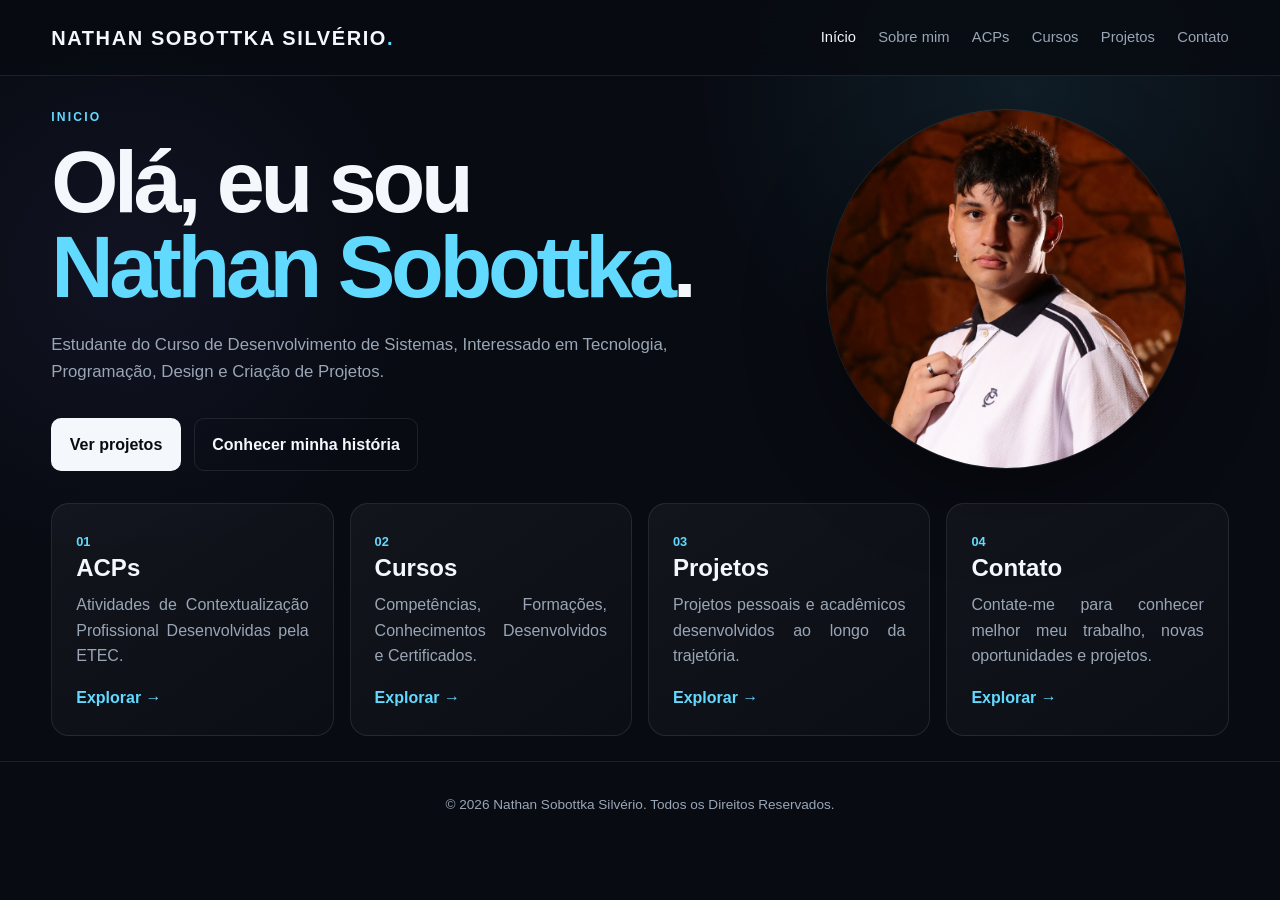
<file: Portfólio/Nathan Portf/index.html>
<!DOCTYPE html>
<html lang="pt-BR">

<head>
  <meta charset="UTF-8">
  <meta name="viewport" content="width=device-width, initial-scale=1.0">
  <meta name="description" content="Portfólio pessoal de NOME DO AUTOR. Projetos, cursos, ACPs e trajetória acadêmica.">
  <meta name="author" content="NOME DO AUTOR">
  <meta name="theme-color" content="#0b0f19">

  <link rel="icon" type="image/png" href="assets/icons/Favicon.png">

  <title>NSS Portfólio | Início</title>

  <link rel="stylesheet" href="css/style.css">
</head>

<body>
  <header class="header">
    <a class="logo" href="index.html">NATHAN SOBOTTKA SILVÉRIO<span>.</span></a>
    <button class="menu-toggle" aria-label="Abrir menu">☰</button>

    <nav class="nav">
      <a class="active" href="index.html">Início</a>
      <a href="sobre.html">Sobre mim</a>
      <a href="acps.html">ACPs</a>
      <a href="cursos.html">Cursos</a>
      <a href="projetos.html">Projetos</a>
      <a href="https://linktr.ee/nathansobottka" target="_blank">Contato</a>
    </nav>
  </header>

  <main>
    <section class="hero container">
      <div class="hero-text">
        <p class="eyebrow">INICIO</p>
        <h1>Olá, eu sou <span>Nathan Sobottka</span>.</h1>
        <p class="hero-description">
          Estudante do Curso de Desenvolvimento de Sistemas, Interessado em
          Tecnologia, Programação, Design e Criação de Projetos.
        </p>

        <div class="buttons">
          <a class="btn primary" href="projetos.html">Ver projetos</a>
          <a class="btn secondary" href="sobre.html">Conhecer minha história</a>
        </div>
      </div>

      <div class="profile-wrapper">
        <img class="profile-photo" src="assets/images/Foto de Perfil.jpg" alt="Foto de perfil">
      </div>
    </section>

    <section class="highlights container">
      <article class="card">
        <span class="card-number">01</span>
        <h2>ACPs</h2>
        <p>Atividades de Contextualização Profissional Desenvolvidas pela ETEC.</p>
        <a href="acps.html">Explorar →</a>
      </article>

      <article class="card">
        <span class="card-number">02</span>
        <h2>Cursos</h2>
        <p>Competências, Formações, Conhecimentos Desenvolvidos e Certificados.</p>
        <a href="cursos.html">Explorar →</a>
      </article>

      <article class="card">
        <span class="card-number">03</span>
        <h2>Projetos</h2>
        <p>Projetos pessoais e acadêmicos desenvolvidos ao longo da trajetória.</p>
        <a href="projetos.html">Explorar →</a>
      </article>

      <article class="card">
        <span class="card-number">04</span>
        <h2>Contato</h2>
        <p>Contate-me para conhecer melhor meu trabalho, novas oportunidades e projetos.</p>
        <a href="https://linktr.ee/nathansobottka" target="_blank">Explorar →</a>
      </article>
    </section>
  </main>
  <br>

  <footer class="footer">
    <p>© <span id="year"></span> Nathan Sobottka Silvério. Todos os Direitos Reservados.</p>
  </footer>

  <script src="js/script.js"></script>
  <script src="https://cdn.jsdelivr.net/npm/bootstrap@5.3.8/dist/js/bootstrap.bundle.min.js"></script>
</body>

</html>
</file>
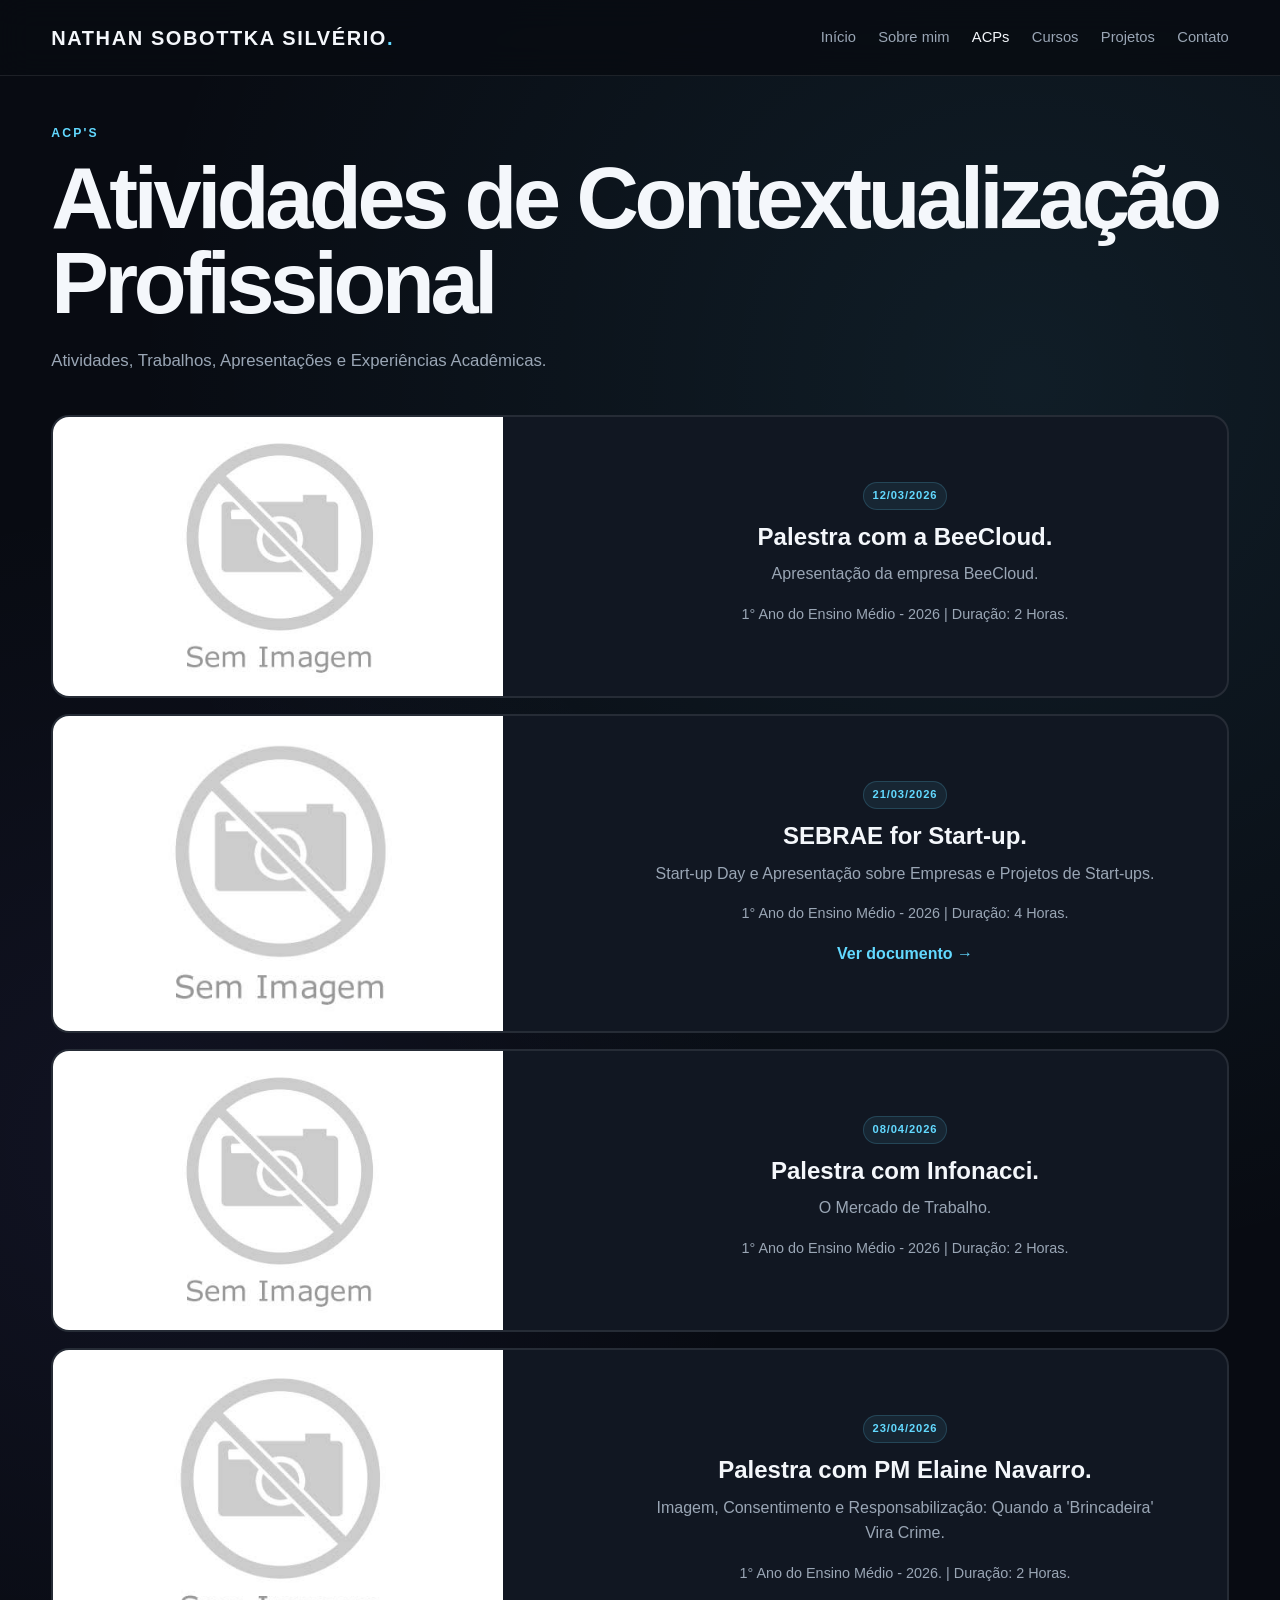
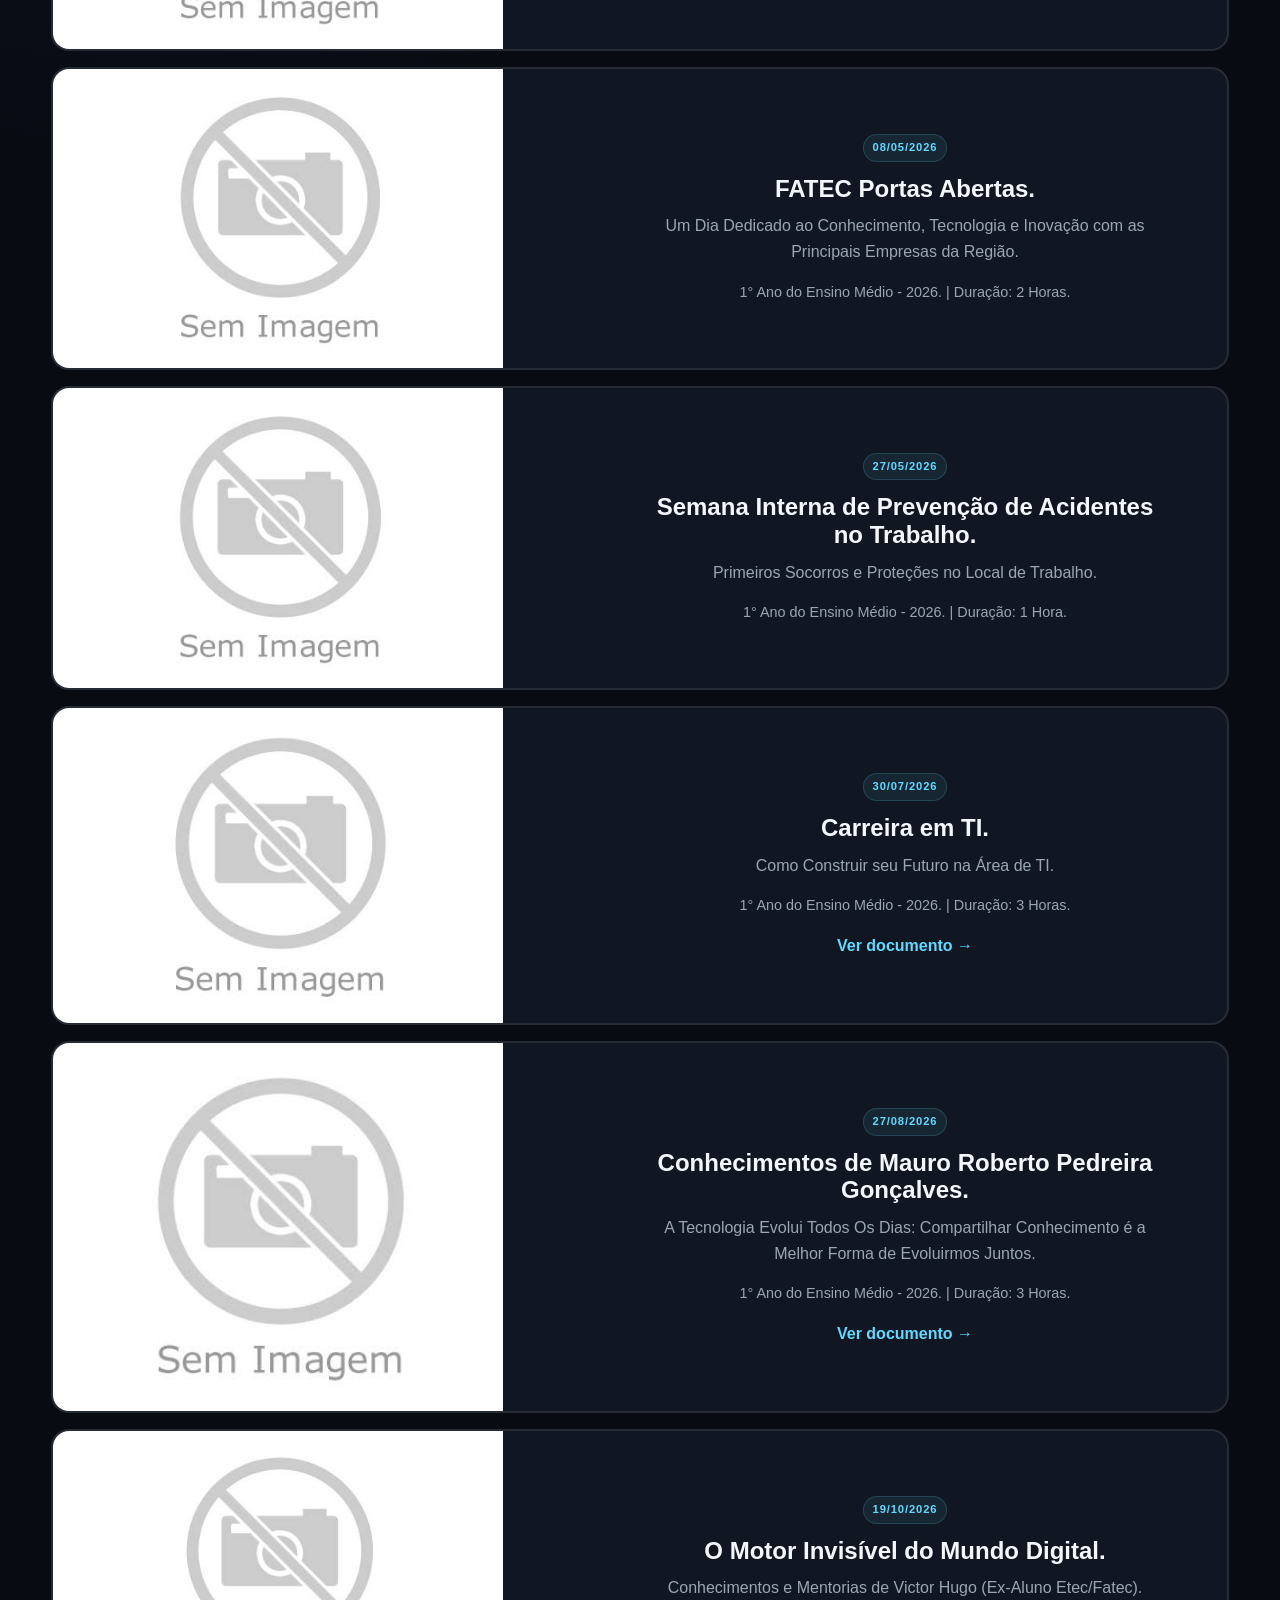
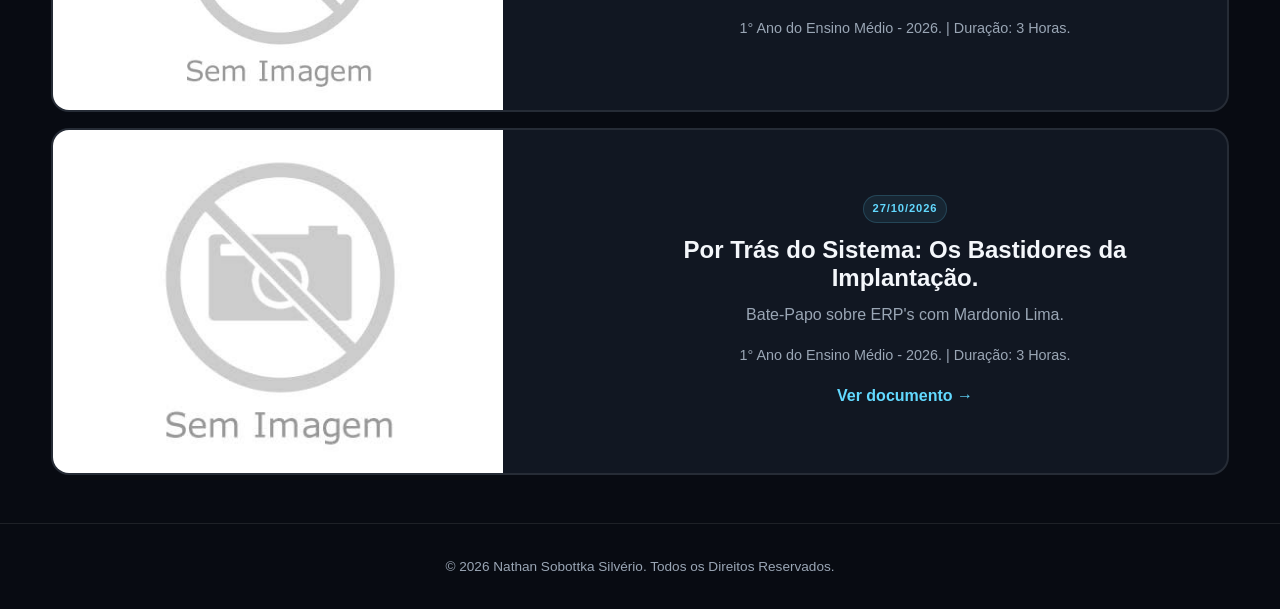
<file: Portfólio/Nathan Portf/acps.html>
<!DOCTYPE html>
<html lang="pt-BR">
<head>
  <meta charset="UTF-8">
  <meta name="viewport" content="width=device-width, initial-scale=1.0">
  <meta name="description" content="ACPs e atividades acadêmicas.">
  <link rel="icon" type="image/png" href="assets/icons/Favicon.png">
  <title>NSS Portfólio | ACPs</title>
  <link rel="stylesheet" href="css/style.css">
</head>
<body>
  <header class="header">
    <a class="logo" href="index.html">NATHAN SOBOTTKA SILVÉRIO<span>.</span></a>
    <button class="menu-toggle" aria-label="Abrir menu">☰</button>
    <nav class="nav">
      <a href="index.html">Início</a>
      <a href="sobre.html">Sobre mim</a>
      <a class="active" href="acps.html">ACPs</a>
      <a href="cursos.html">Cursos</a>
      <a href="projetos.html">Projetos</a>
      <a href="https://linktr.ee/nathansobottka" target="_blank">Contato</a>
    </nav>
  </header>

  <main class="page container">
    <p class="eyebrow">ACP'S</p>
    <h1>Atividades de Contextualização Profissional</h1>
    <p class="lead">Atividades, Trabalhos, Apresentações e Experiências Acadêmicas.</p>

    <section class="project-list">
      <article class="project-card">
        <div class="project-image">
          <img src="assets/images/Sem Imagem.jpg" alt="Sem Imagens neste Momento">
        </div>

        <div class="project-info">
          <span class="tag">12/03/2026</span>
          <h2>Palestra com a BeeCloud.</h2>
          <p>Apresentação da empresa BeeCloud.</p>
          <p class="meta">1° Ano do Ensino Médio - 2026 | Duração: 2 Horas.</p>
        </div>

      </article>

      <article class="project-card">
        <div class="project-image">
          <img src="assets/images/Sem Imagem.jpg" alt="Sem Imagens neste Momento">
        </div>

        <div class="project-info">
          <span class="tag">21/03/2026</span>
          <h2>SEBRAE for Start-up.</h2>
          <p>Start-up Day e Apresentação sobre Empresas e Projetos de Start-ups.</p>
          <p class="meta">1° Ano do Ensino Médio - 2026 | Duração: 4 Horas.</p>
          <a class="text-link" href="assets/docs/Ctf de ACP/Sebrae for StartUPs.pdf" target="_blank">Ver documento →</a>
        </div>
      </article>

      <article class="project-card">
        <div class="project-image">
          <img src="assets/images/Sem Imagem.jpg" alt="Sem Imagens neste Momento">
        </div>

        <div class="project-info">
          <span class="tag">08/04/2026</span>
          <h2>Palestra com Infonacci.</h2>
          <p>O Mercado de Trabalho.</p>
          <p class="meta">1° Ano do Ensino Médio - 2026 | Duração: 2 Horas.</p>
        </div>
      </article>

      <article class="project-card">
        <div class="project-image">
          <img src="assets/images/Sem Imagem.jpg" alt="Sem Imagens neste Momento">
        </div>

        <div class="project-info">
          <span class="tag">23/04/2026</span>
          <h2>Palestra com PM Elaine Navarro.</h2>
          <p>Imagem, Consentimento e Responsabilização: Quando a 'Brincadeira' Vira Crime.</p>
          <p class="meta">1° Ano do Ensino Médio - 2026. | Duração: 2 Horas.</p>
        </div>
      </article>

      <article class="project-card">
        <div class="project-image">
          <img src="assets/images/Sem Imagem.jpg" alt="Sem Imagens neste Momento">
        </div>

        <div class="project-info">
          <span class="tag">08/05/2026</span>
          <h2>FATEC Portas Abertas.</h2>
          <p>Um Dia Dedicado ao Conhecimento, Tecnologia e Inovação com as Principais Empresas da Região.</p>
          <p class="meta">1° Ano do Ensino Médio - 2026. | Duração: 2 Horas.</p>
        </div>
      </article>

      <article class="project-card">
        <div class="project-image">
          <img src="assets/images/Sem Imagem.jpg" alt="Sem Imagens neste Momento">
        </div>

        <div class="project-info">
          <span class="tag">27/05/2026</span>
          <h2>Semana Interna de Prevenção de Acidentes no Trabalho.</h2>
          <p>Primeiros Socorros e Proteções no Local de Trabalho.</p>
          <p class="meta">1° Ano do Ensino Médio - 2026. | Duração: 1 Hora.</p>
        </div>
      </article>

      <article class="project-card">
        <div class="project-image">
          <img src="assets/images/Sem Imagem.jpg" alt="Sem Imagens neste Momento">
        </div>
        <div class="project-info">
          <span class="tag">30/07/2026</span>
          <h2>Carreira em TI.</h2>
          <p>Como Construir seu Futuro na Área de TI.</p>
          <p class="meta">1° Ano do Ensino Médio - 2026. | Duração: 3 Horas.</p>
          <a class="text-link" href="assets/docs/Ctf de ACP/Carreira em TI.pdf" target="_blank">Ver documento →</a>
        </div>
      </article>

      <article class="project-card">
        <div class="project-image">
          <img src="assets/images/Sem Imagem.jpg" alt="Sem Imagens neste Momento">
        </div>
        <div class="project-info">
          <span class="tag">27/08/2026</span>
          <h2>Conhecimentos de Mauro Roberto Pedreira Gonçalves. </h2>
          <p>A Tecnologia Evolui Todos Os Dias: Compartilhar Conhecimento é a Melhor Forma de Evoluirmos Juntos.</p>
          <p class="meta">1° Ano do Ensino Médio - 2026. | Duração: 3 Horas.</p>
          <a class="text-link" href="assets/docs/Ctf de ACP/A tecnologia evolui todos os dias.pdf" target="_blank">Ver documento →</a>
        </div>
      </article>

      <article class="project-card">
        <div class="project-image">
          <img src="assets/images/Sem Imagem.jpg" alt="Sem Imagens neste Momento">
        </div>
        <div class="project-info">
          <span class="tag">19/10/2026</span>
          <h2>O Motor Invisível do Mundo Digital.</h2>
          <p>Conhecimentos e Mentorias de Victor Hugo (Ex-Aluno Etec/Fatec).</p>
          <p class="meta">1° Ano do Ensino Médio - 2026. | Duração: 3 Horas.</p>
        </div>
      </article>

      <article class="project-card">
        <div class="project-image">
          <img src="assets/images/Sem Imagem.jpg" alt="Sem Imagens neste Momento">
        </div>
        <div class="project-info">
          <span class="tag">27/10/2026</span>
          <h2>Por Trás do Sistema: Os Bastidores da Implantação.</h2>
          <p>Bate-Papo sobre ERP's com Mardonio Lima.</p>
          <p class="meta">1° Ano do Ensino Médio - 2026. | Duração: 3 Horas.</p>
          <a class="text-link" href="assets/docs/Ctf de ACP/Por Trás do Sistema - Os Bastidores da Implantação.pdf"
          target="_blank"> Ver documento → </a>
        </div>
      </article>

    </section>
  </main>

  <footer class="footer">
    <p>© <span id="year"></span> Nathan Sobottka Silvério. Todos os Direitos Reservados.</p>
  </footer> 
  <script src="js/script.js"></script>
  <script src="https://cdn.jsdelivr.net/npm/bootstrap@5.3.8/dist/js/bootstrap.bundle.min.js"></script>
</body>
</html>
</file>
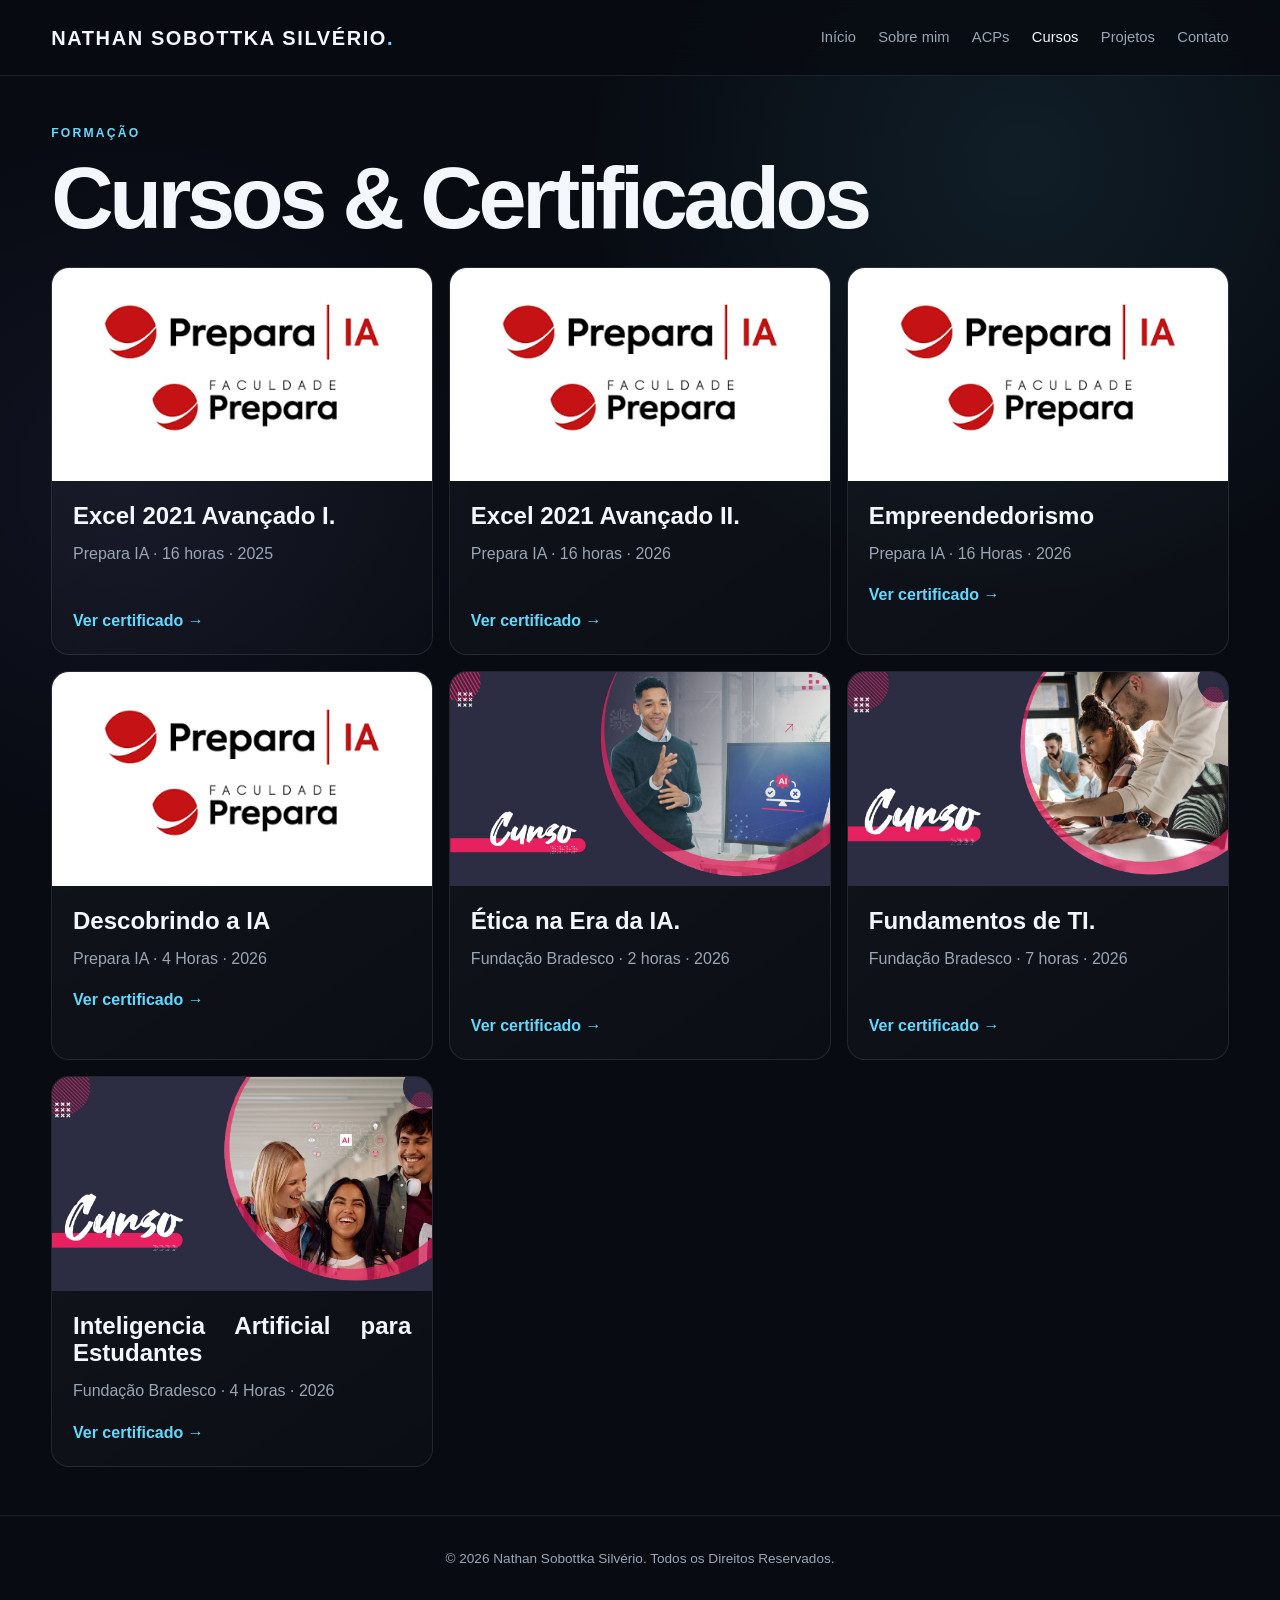
<file: Portfólio/Nathan Portf/cursos.html>
<!DOCTYPE html>
<html lang="pt-BR">
<head>
  <meta charset="UTF-8">
  <meta name="viewport" content="width=device-width, initial-scale=1.0">
  <meta name="description" content="Cursos e certificados.">
  
  <link rel="icon" type="image/png" href="assets/icons/Favicon.png">
  
  <title>NSS Portfólio | Cursos</title>
  <link rel="stylesheet" href="css/style.css">
</head>
<body>
  <header class="header">
    <a class="logo" href="index.html">NATHAN SOBOTTKA SILVÉRIO<span>.</span></a>
    <button class="menu-toggle" aria-label="Abrir menu">☰</button>
    <nav class="nav">
      <a href="index.html">Início</a>
      <a href="sobre.html">Sobre mim</a>
      <a href="acps.html">ACPs</a>
      <a class="active" href="cursos.html">Cursos</a>
      <a href="projetos.html">Projetos</a>
      <a href="https://linktr.ee/nathansobottka" target="_blank">Contato</a>
    </nav>
  </header>

  <main class="page container">
    <p class="eyebrow">FORMAÇÃO</p>
    <h1>Cursos & Certificados</h1>
<br>
    <div class="cards-3">
      <article class="card course-card">
        <img src="assets/imagesCursos/Prepara IA.png" alt="Capa do curso">
        <div> 
          <h2>Excel 2021 Avançado I.</h2>
          <p>Prepara IA · 16 horas · 2025</p>
          <br>
          <a class="text-link" href="assets/docs/Ctf de Cursos/Excel Avançado I.pdf" target="_blank">Ver certificado →</a>
        </div>
      </article>

      <article class="card course-card">
        <img src="assets/imagesCursos/Prepara IA.png" alt="Capa do curso">
        <div>
          <h2>Excel 2021 Avançado II.</h2>
          <p>Prepara IA · 16 horas · 2026</p>
          <br>
          <a class="text-link" href="assets/docs/Ctf de Cursos/Excel Avançado II.pdf" target="_blank">Ver certificado →</a>
        </div>
      </article>

      <article class="card course-card">
        <img src="assets/imagesCursos/Prepara IA.png" alt="Capa do curso">
        <div>
          <h2>Empreendedorismo</h2>
          <p>Prepara IA · 16 Horas · 2026</p>
          <a class="text-link" href="assets/docs/Ctf de Cursos/Empreendedorismo.pdf" target="_blank">Ver certificado →</a>
        </div>
      </article>

      <article class="card course-card">
        <img src="assets/imagesCursos/Prepara IA.png" alt="Capa do curso">
        <div>
          <h2>Descobrindo a IA</h2>
          <p>Prepara IA · 4 Horas · 2026</p>
          <a class="text-link" href="assets/docs/Ctf de Cursos/Descobrindo a IA.pdf" target="_blank">Ver certificado →</a>
        </div>
      </article>

      <article class="card course-card">
        <img src="assets/imagesCursos/Curso Ética IA.png" alt="Capa do curso">
        <div>
          <h2>Ética na Era da IA.</h2>
          <p>Fundação Bradesco · 2 horas · 2026</p>
          <br>
          <a class="text-link" href="assets/docs/Ctf de Cursos/Ética na Era da IA.pdf" target="_blank">Ver certificado →</a>
        </div>
      </article>

      <article class="card course-card">
        <img src="assets/imagesCursos/Fundamentos de TI.png" alt="Capa do curso">
        <div>
          <h2>Fundamentos de TI.</h2>
          <p>Fundação Bradesco · 7 horas · 2026</p>
          <br>
          <a class="text-link" href="assets/docs/Ctf de Cursos/Fundamentos TI.pdf" target="_blank">Ver certificado →</a>
        </div>
      </article>

      <article class="card course-card">
        <img src="assets/imagesCursos/IA para Estudantes.png" alt="Capa do curso">
        <div>
          <h2>Inteligencia Artificial para Estudantes</h2>
          <p>Fundação Bradesco · 4 Horas · 2026</p>
          <a class="text-link" href="assets/docs/Ctf de Cursos/IA para Estudantes.pdf" target="_blank">Ver certificado →</a>
        </div>
      </article>


    </div>

  </main>

  <footer class="footer"><p>© <span id="year"></span> Nathan Sobottka Silvério. Todos os Direitos Reservados.</p></footer>
  <script src="js/script.js"></script>
  <script src="https://cdn.jsdelivr.net/npm/bootstrap@5.3.8/dist/js/bootstrap.bundle.min.js"></script>
</body>
</html>
</file>
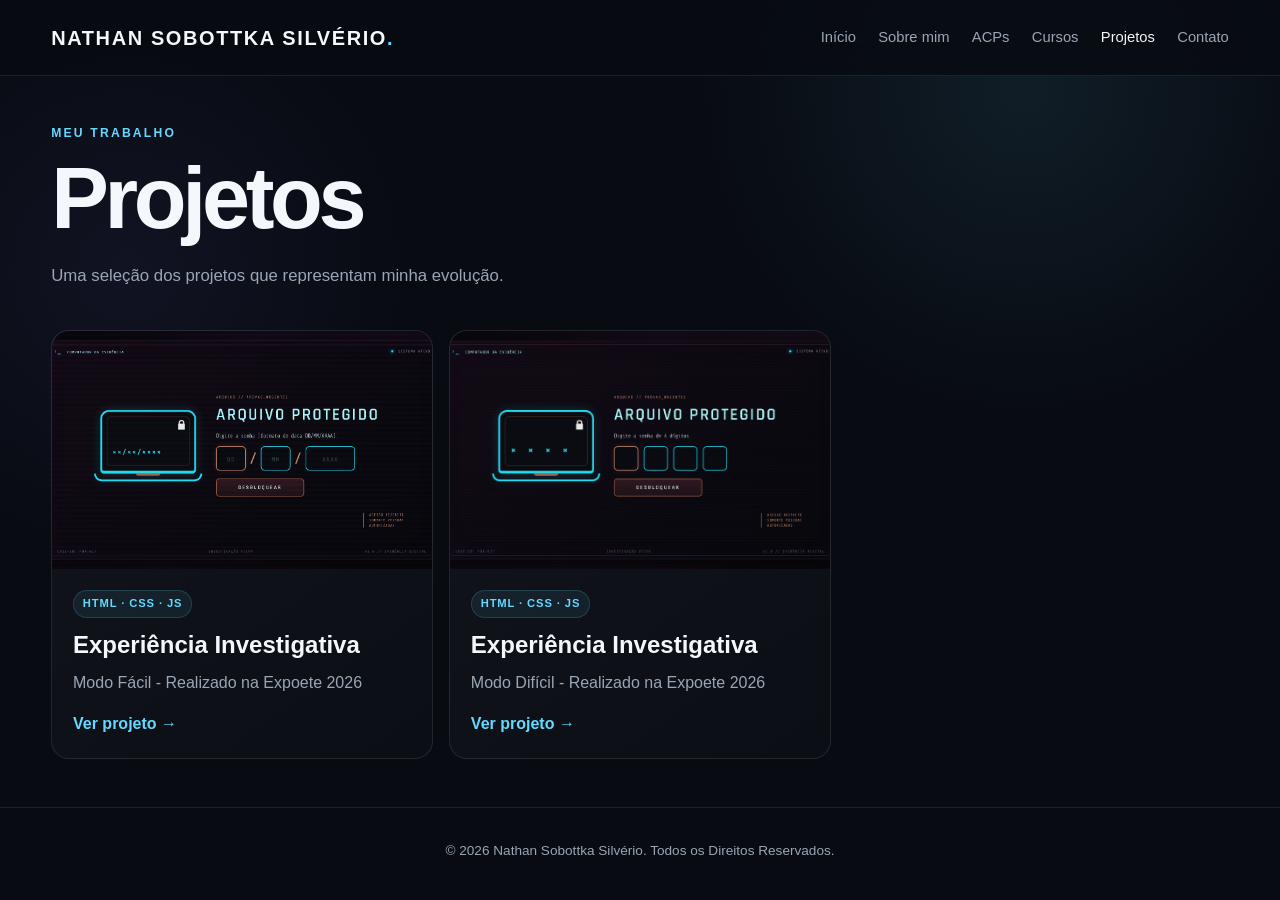
<file: Portfólio/Nathan Portf/projetos.html>
<!DOCTYPE html>
<html lang="pt-BR">
<head>
  <meta charset="UTF-8">
  <meta name="viewport" content="width=device-width, initial-scale=1.0">
  <meta name="description" content="Projetos desenvolvidos.">
  <link rel="icon" type="image/png" href="assets/icons/Favicon.png">
  <title>NSS Portfólio | Projetos</title>
  
  <link rel="stylesheet" href="css/style.css">
</head>
<body>
  <header class="header">
    <a class="logo" href="index.html">NATHAN SOBOTTKA SILVÉRIO<span>.</span></a>
    <button class="menu-toggle" aria-label="Abrir menu">☰</button>
    <nav class="nav">
      <a href="index.html">Início</a>
      <a href="sobre.html">Sobre mim</a>
      <a href="acps.html">ACPs</a>
      <a href="cursos.html">Cursos</a>
      <a class="active" href="projetos.html">Projetos</a>
      <a href="https://linktr.ee/nathansobottka" target="_blank">Contato</a>
    </nav>
  </header>

  <main class="page container">
    <p class="eyebrow">MEU TRABALHO</p>
    <h1>Projetos</h1>
    <p class="lead">Uma seleção dos projetos que representam minha evolução.</p>

    <div class="project-grid">
      <article class="project-tile">
        <img src="assets/imagesProjetos/Expolicia Fácil.png" alt="Projeto 01">
        <div>
          <span class="tag">HTML · CSS · JS</span>
          <h2>Experiência Investigativa</h2>
          <p>Modo Fácil - Realizado na Expoete 2026</p>
          <a class="text-link" href="https://brunofavferr-portfolio.vercel.app/sitesfora/Experiencia%20Investigativa%20(facil)/index.html" target="_blank">
          Ver projeto →</a>
        </div>
      </article>

      <article class="project-tile">
        <img src="assets/imagesProjetos/Expolicia Difícil.png" alt="Projeto 02">
        <div>
          <span class="tag">HTML · CSS · JS</span>
          <h2>Experiência Investigativa</h2>
          <p>Modo Difícil - Realizado na Expoete 2026</p>
          <a class="text-link" href="https://brunofavferr-portfolio.vercel.app/sitesfora/Experiencia%20Investigativa%20(dificil)/index.html" target="_blank">
          Ver projeto →</a>
        </div>
      </article>

    </div>
  </main>

  <footer class="footer"><p>© <span id="year"></span> Nathan Sobottka Silvério. Todos os Direitos Reservados.</p></footer>
  <script src="js/script.js"></script>
  <script src="https://cdn.jsdelivr.net/npm/bootstrap@5.3.8/dist/js/bootstrap.bundle.min.js"></script>
</body>
</html>
</file>
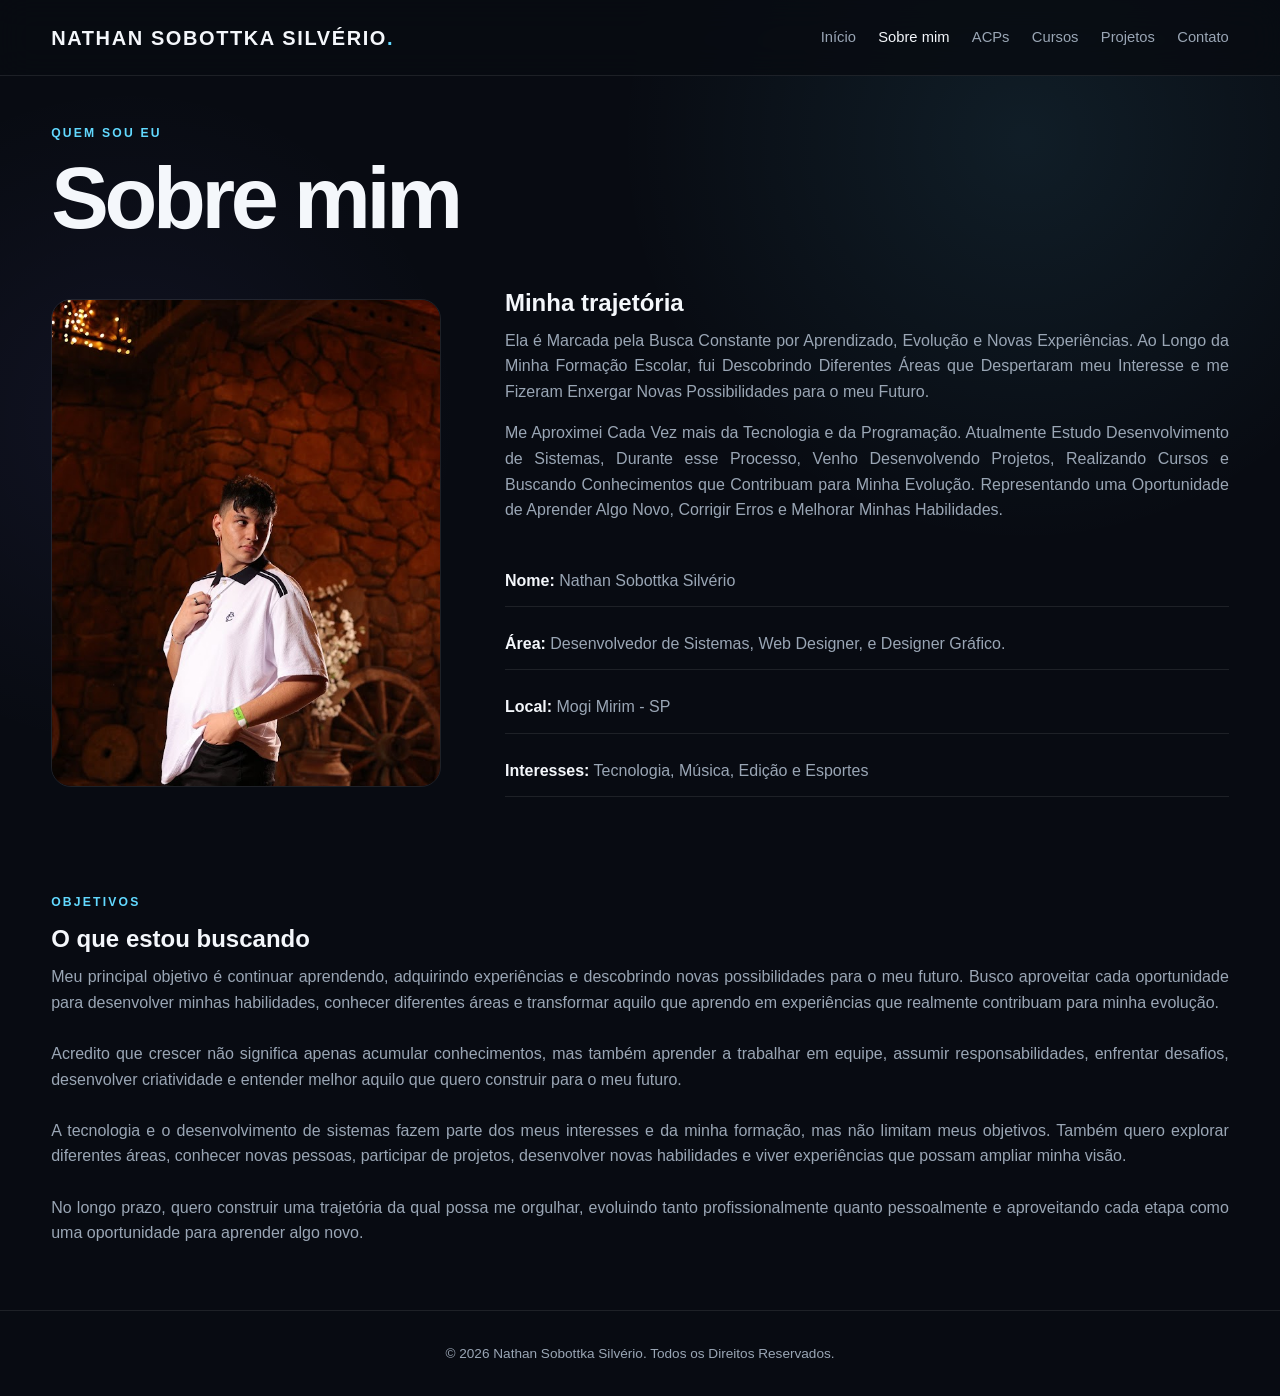
<file: Portfólio/Nathan Portf/sobre.html>
<!DOCTYPE html>
<html lang="pt-BR">

<head>
  <meta charset="UTF-8">
  <meta name="viewport" content="width=device-width, initial-scale=1.0">
  <meta name="description" content="Sobre mim - Portfólio pessoal.">
  <link rel="icon" type="image/png" href="assets/icons/Favicon.png" >
  <title>NSS Portfólio | Sobre</title>
  <link rel="stylesheet" href="css/style.css">
</head>

<body>  
  <header class="header">
     <a class="logo" href="index.html">NATHAN SOBOTTKA SILVÉRIO<span>.</span></a>
    <button class="menu-toggle" aria-label="Abrir menu">☰</button>

    <nav class="nav">
      <a href="index.html">Início</a>
      <a class="active" href="sobre.html">Sobre mim</a>
      <a href="acps.html">ACPs</a>
      <a href="cursos.html">Cursos</a>
      <a href="projetos.html">Projetos</a>
      <a href="https://linktr.ee/nathansobottka" target="_blank">Contato</a>
    </nav>
  </header>

  <main class="page container">
    <p class="eyebrow">QUEM SOU EU</p>
    <h1>Sobre mim</h1>

    <div class="about-grid">
      <div>

        <img class="about-photo" src="assets/images/SobreMim.jpg" alt="Foto de NOME DO AUTOR">
      </div>

      <div class="about-content">
        <h2>Minha trajetória</h2>
        <p>
          Ela é Marcada pela Busca Constante por Aprendizado, Evolução e Novas Experiências. 
          Ao Longo da Minha Formação Escolar, fui Descobrindo Diferentes Áreas que Despertaram meu Interesse e me Fizeram Enxergar Novas Possibilidades para o meu Futuro.
        </p>
        <p>
        Me Aproximei Cada Vez mais da Tecnologia e da Programação. Atualmente
        Estudo Desenvolvimento de Sistemas, Durante esse Processo, Venho Desenvolvendo Projetos, Realizando Cursos e Buscando Conhecimentos que Contribuam para Minha Evolução. 
        Representando uma Oportunidade de Aprender Algo Novo, Corrigir Erros e Melhorar Minhas Habilidades.
        </p>

        <div class="info-list">
          <div><strong>Nome:</strong> Nathan Sobottka Silvério </div>
          <div><strong>Área:</strong> Desenvolvedor de Sistemas, Web Designer, e Designer Gráfico.</div>
          <div><strong>Local:</strong> Mogi Mirim - SP</div>
          <div><strong>Interesses:</strong> Tecnologia, Música, Edição e Esportes </div>
        </div>
      </div>
    </div>

    <section class="section">
      <p class="eyebrow">OBJETIVOS</p>
      <h2>O que estou buscando</h2>
      <div class="about-content">
        <p>
          Meu principal objetivo é continuar aprendendo, adquirindo experiências e descobrindo novas possibilidades para o meu futuro.
          Busco aproveitar cada oportunidade para desenvolver minhas habilidades, conhecer diferentes áreas e transformar aquilo que 
          aprendo em experiências que realmente contribuam para minha evolução.
          <br><br>
          Acredito que crescer não significa apenas acumular conhecimentos, mas também aprender a trabalhar em equipe, assumir responsabilidades,
          enfrentar desafios, desenvolver criatividade e entender melhor aquilo que quero construir para o meu futuro.
          <br><br>
          A tecnologia e o desenvolvimento de sistemas fazem parte dos meus interesses e da minha formação, mas não limitam meus objetivos.
          Também quero explorar diferentes áreas, conhecer novas pessoas, participar de projetos, desenvolver novas habilidades e viver experiências 
          que possam ampliar minha visão.
          <br><br>
          No longo prazo, quero construir uma trajetória da qual possa me orgulhar, evoluindo tanto profissionalmente quanto pessoalmente 
          e aproveitando cada etapa como uma oportunidade para aprender algo novo.
        </p>
      </div>
    </section>
  </main>

  <footer class="footer">
    <p>© <span id="year"></span> Nathan Sobottka Silvério. Todos os Direitos Reservados.</p>
  </footer>
  <script src="js/script.js"></script>
  <script src="https://cdn.jsdelivr.net/npm/bootstrap@5.3.8/dist/js/bootstrap.bundle.min.js"></script>
</body>

</html>
</file>
<file: Portfólio/Nathan Portf/css/style.css>
:root {
  --bg: #080b12;
  --bg-soft: #0e131d;
  --card: #111722;
  --text: #f4f7fb;
  --muted: #9aa6b5;
  --accent: #62d9ff;
  --accent-2: #8b7cff;
  --border: rgba(255,255,255,.09);
  --max: 1180px;
}

* { box-sizing: border-box; margin: 0; padding: 0; }

html { 
  scroll-behavior: smooth;
  overscroll-behavior-y: none;
}

body {
  min-height: 100vh;
  overflow-x: hidden;
  overscroll-behavior-y: none;

  font-family: Inter, Arial, Helvetica, sans-serif;
  background:
    radial-gradient(circle at 80% 10%, rgba(98,217,255,.09), transparent 25%),
    radial-gradient(circle at 10% 30%, rgba(139,124,255,.07), transparent 22%),
    var(--bg);
  color: var(--text);
  line-height: 1.6;
}

a { color: inherit; text-decoration: none; }
img { max-width: 100%; display: block; }

.container { width: min(92%, var(--max)); margin-inline: auto; }

.header {
  position: sticky; top: 0; z-index: 20;
  min-height: 76px;
  display: flex; align-items: center; justify-content: space-between;
  padding: 0 4%;
  background: rgba(8,11,18,.82);
  backdrop-filter: blur(16px);
  border-bottom: 1px solid var(--border);
}

.logo { font-size: 1.25rem; font-weight: 900; letter-spacing: .08em; }
.logo span { color: var(--accent); }

.nav { display: flex; gap: 1.4rem; align-items: center; }
.nav a { color: var(--muted); font-size: .92rem; transition: .2s; }
.nav a:hover, .nav a.active { color: var(--text); }

.menu-toggle { display: none; background: none; color: var(--text); border: 0; font-size: 1.6rem; }

.hero {
  min-height: 100px;
  display: grid; grid-template-columns: 1.2fr .8fr;
  align-items: center; gap: 4rem;
  padding-block: 2rem;
}

.eyebrow {
  color: var(--accent);
  font-size: .76rem; font-weight: 800;
  letter-spacing: .18em;
  margin-bottom: .8rem;
}

h1 { font-size: clamp(2.6rem, 7vw, 5.4rem); line-height: .98; letter-spacing: -.05em; }
h1 span { color: var(--accent); }
h2 { line-height: 1.15; margin-bottom: .7rem; }
h3 { margin-bottom: .4rem; }

.hero-description, .lead {
  color: var(--muted);
  max-width: 650px;
  margin: 1.4rem 0 2rem;
  font-size: 1.05rem;
}

.buttons { display: flex; gap: .8rem; flex-wrap: wrap; }

.btn {
  padding: .8rem 1.1rem;
  border-radius: 10px;
  font-weight: 800;
  border: 1px solid var(--border);
  transition: transform .2s, background .2s;
}
.btn:hover { transform: translateY(-2px); }
.btn.primary { background: var(--text); color: var(--bg); }
.btn.secondary { background: transparent; }

.profile-wrapper {
  display: grid; place-items: center;
}
.profile-photo {
  width: min(360px, 75vw);
  aspect-ratio: 1;
  object-fit: cover;
  border-radius: 50%;
  border: 1px solid var(--border);
  box-shadow: 0 30px 80px rgba(0,0,0,.35);
}

.highlights {
  display: grid;
  grid-template-columns: repeat(4, 1fr);
  gap: 1rem;
}
.cards-3,
.contact-grid {
  display: grid;
  grid-template-columns: repeat(3, 1fr);
  gap: 1rem;
}

.card, .contact-card, .project-tile {
  background: linear-gradient(145deg, rgba(255,255,255,.045), rgba(255,255,255,.015));
  border: 1px solid var(--border);
  border-radius: 18px;
  overflow: hidden;
}

.card { padding: 1.5rem; }
.card { text-align: justify;}
.card-number { color: var(--accent); font-weight: 900; font-size: .8rem; }
.card p, .project-tile p, .contact-card p { color: var(--muted); }
.card a, .text-link { display: inline-block; margin-top: 1rem; color: var(--accent); font-weight: 800; }

.page { padding-block: 3rem; min-height: auto; }

.about-grid {
  display: grid; grid-template-columns: .7fr 1.3fr;
  gap: 4rem; align-items: center; margin-top: 3rem;
}
.about-photo { width: 100%; max-width: 420px; aspect-ratio: 4/5; object-fit: cover; border-radius: 20px; border: 1px solid var(--border); }
.about-content p { color: var(--muted); margin-bottom: 1rem;text-align: justify; }
.info-list { margin-top: 2rem; display: grid; gap: .7rem; }
.info-list div { padding: .8rem 0; border-bottom: 1px solid var(--border); color: var(--muted); }
.info-list strong { color: var(--text); }

.section { margin-top: 6rem; }

.project-list { display: grid; gap: 1rem; margin-top: 2.5rem; }
.project-card {
  display: grid; grid-template-columns: 330px 1fr;
  background: var(--card); border: 2px solid var(--border);
  border-radius: 18px; overflow: hidden ;
}
.project-image img { width: 100%; height: 100%; min-height: 200px; min-width: 450px ; object-fit: cover; }
.project-info { padding: 4rem; text-align: center ; margin-left: 200px}
.project-info p { color: var(--muted); }
.meta { margin-top: 1rem; font-size: .9rem; }

.tag {
  display: inline-block; margin-bottom: .8rem;
  padding: .25rem .55rem; border-radius: 99px;
  color: var(--accent); background: rgba(98,217,255,.08);
  border: 1px solid rgba(98,217,255,.18);
  font-size: .7rem; font-weight: 900; letter-spacing: .08em;
}

.course-card { padding: 0; }
.course-card img { width: 100%; aspect-ratio: 16/9; object-fit: cover; }
.course-card > div { padding: 1.3rem; }
.course-card p { color: var(--muted); }

.project-grid {
  display: grid; grid-template-columns: repeat(3, 1fr);
  gap: 1rem; margin-top: 2.5rem;
}
.project-tile img { width: 100%; aspect-ratio: 16/10; object-fit: cover; }
.project-tile > div { padding: 1.3rem; }

.contact-grid { grid-template-columns: repeat(2, 1fr); margin-top: 3rem; }
.contact-card { padding: 2rem; transition: .2s; }
.contact-card:hover { transform: translateY(-3px); border-color: rgba(98,217,255,.3); }
.contact-card span { font-size: 1.8rem; color: var(--accent); }
.contact-card p { margin-top: .4rem; }

.footer {
  padding: 2rem 4%;
  border-top: 1px solid var(--border);
  color: var(--muted); text-align: center; font-size: .85rem;
}

@media (max-width: 800px) {
  .menu-toggle { display: block; }
  .nav {
    display: none; position: absolute; top: 76px; left: 0; right: 0;
    padding: 1rem 4%; background: var(--bg-soft);
    flex-direction: column; align-items: flex-start;
    border-bottom: 1px solid var(--border);
  }
  .nav.open { display: flex; }

  .hero, .about-grid { grid-template-columns: 1fr; }
  .hero { min-height: auto; text-align: center; }
  .hero-description { margin-inline: auto; }
  .buttons { justify-content: center; }

  .highlights, .cards-3, .project-grid, .contact-grid { grid-template-columns: 1fr; }
  .project-card { grid-template-columns: 1fr; }
  .project-image img { min-height: 20px; }
}
</file>
